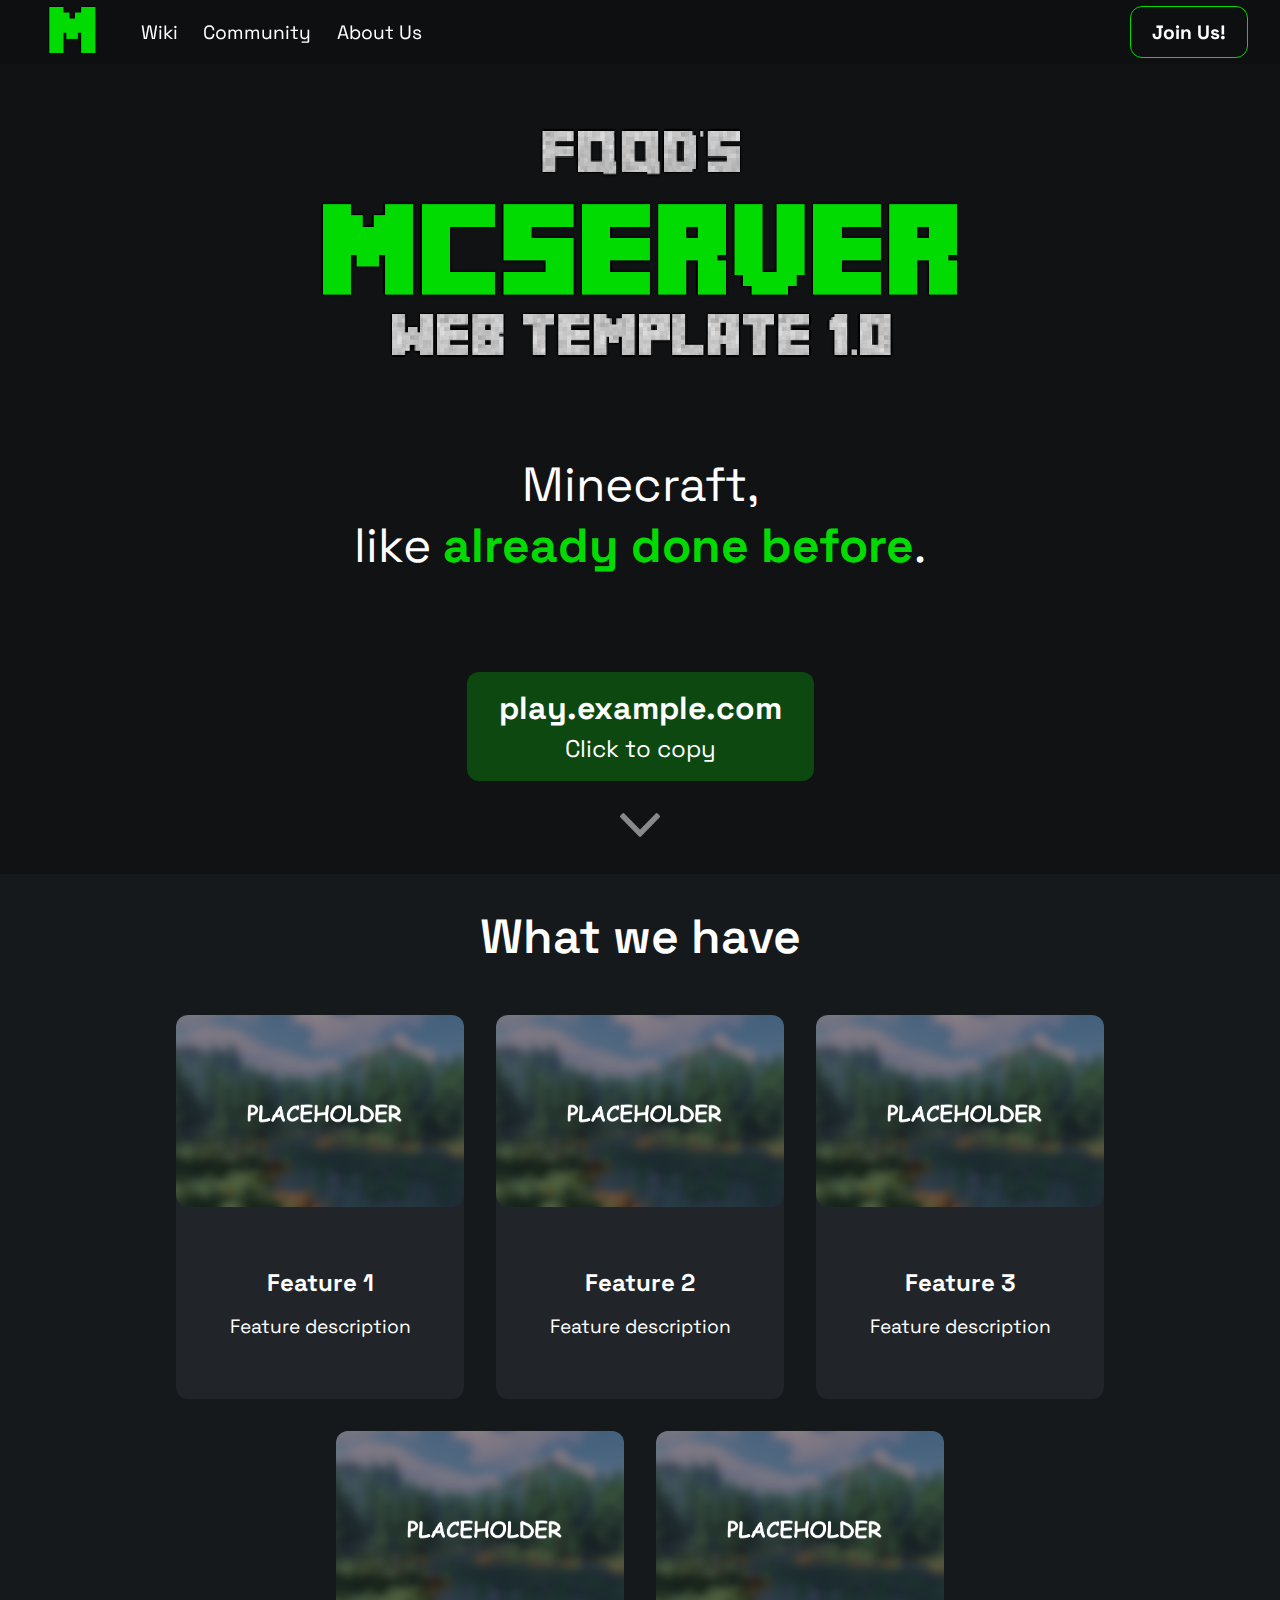
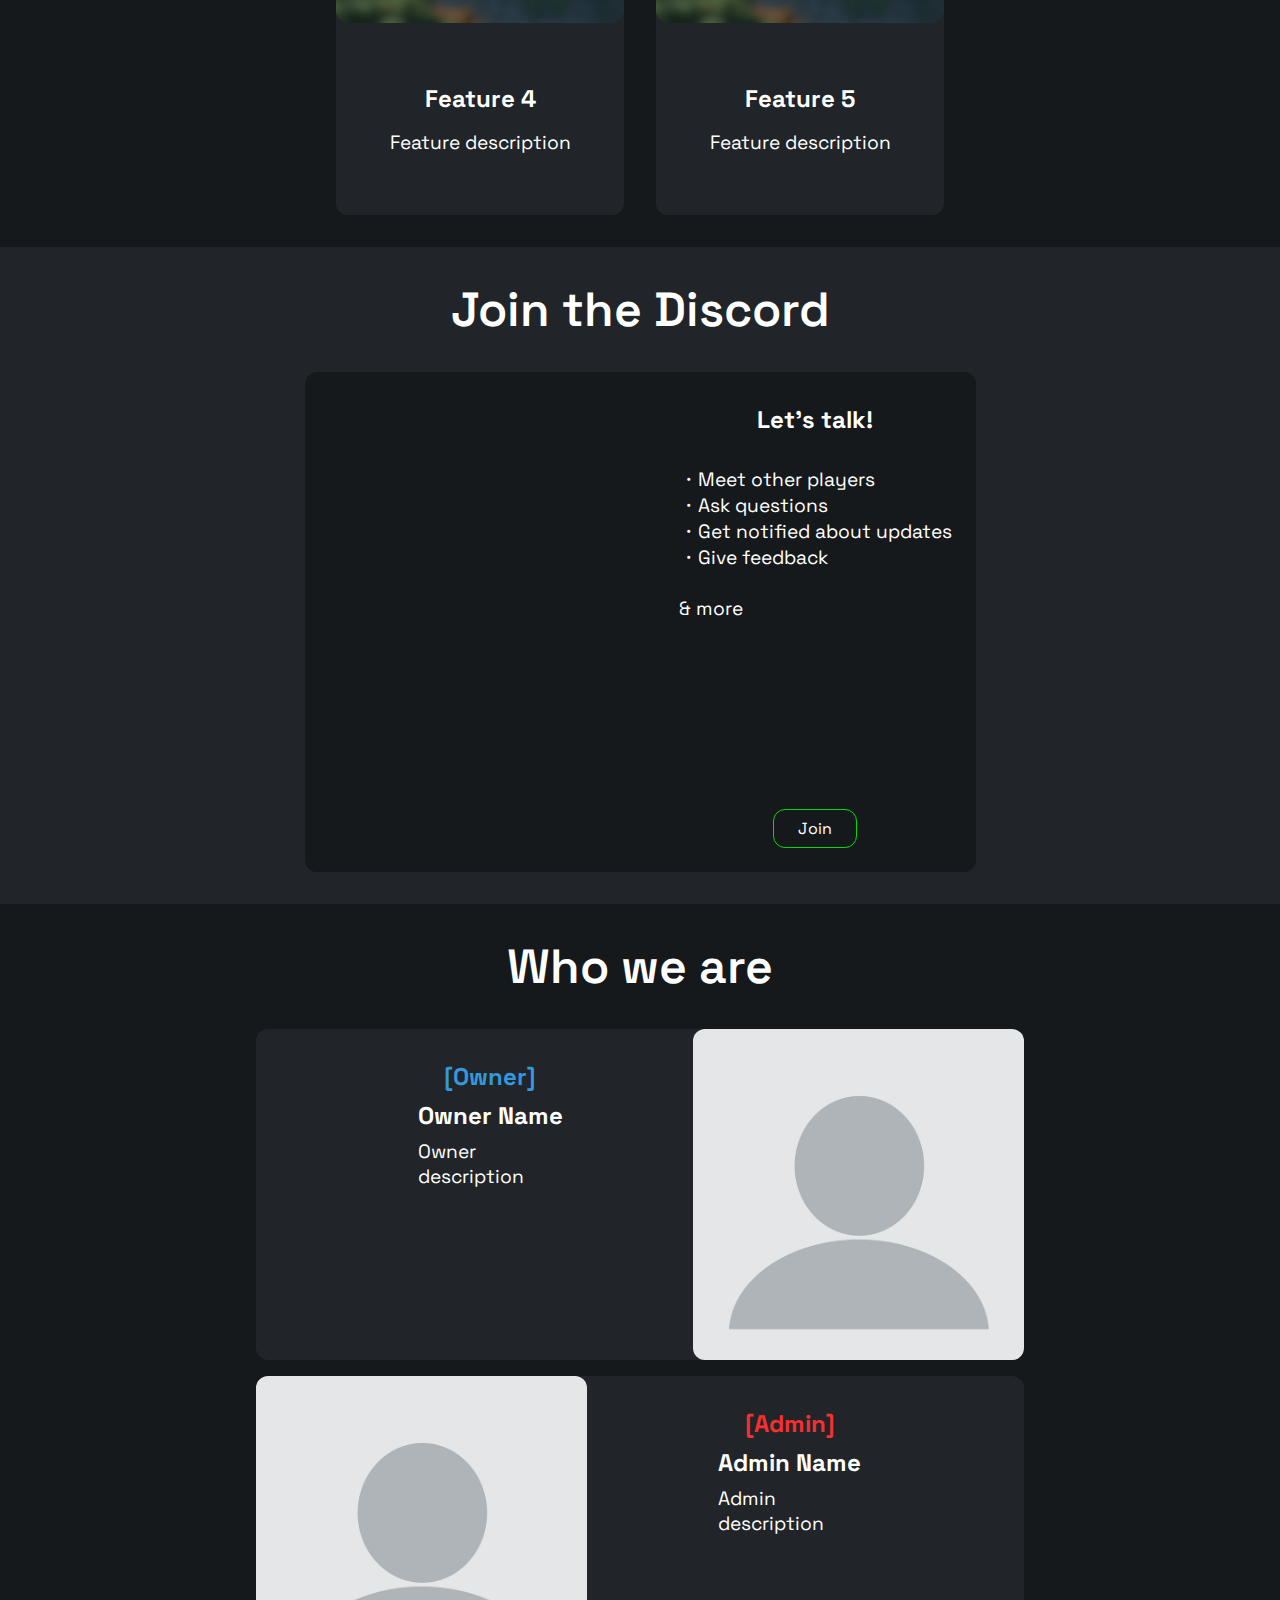
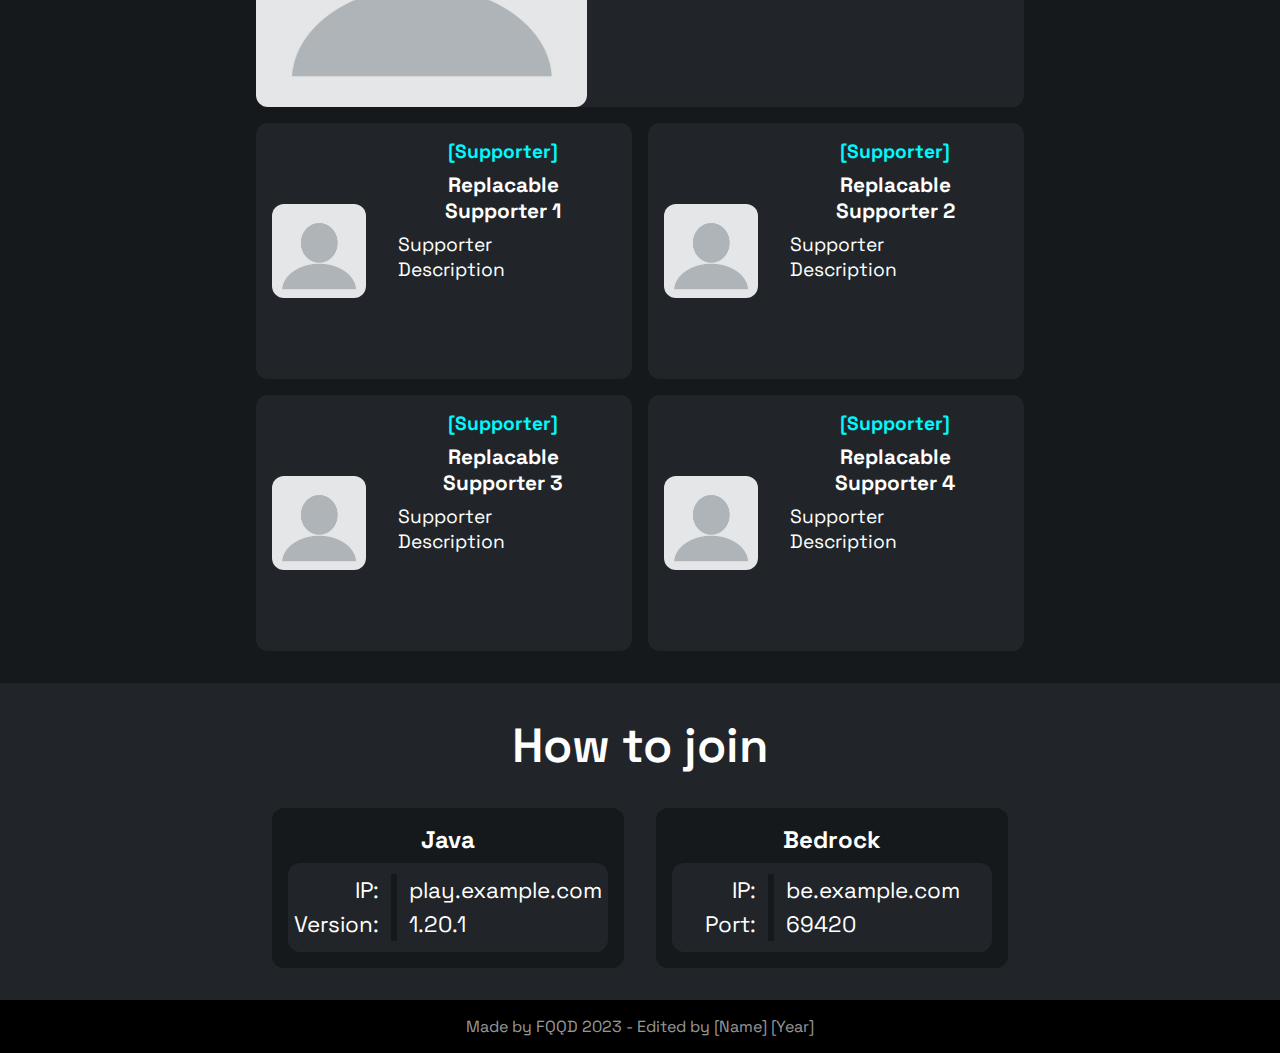
<file: index.html>
<!DOCTYPE html>
<html lang="en">
  <head>
    <meta charset="UTF-8">
    <meta http-equiv="X-UA-Compatible" content="IE=edge">
    <meta name="viewport" content="width=device-width, initial-scale=1.0">
    <title>[Minecraft Server Name]</title>
    <link rel="icon" type="image/png" href="media/favicon.png">
    <link rel="stylesheet" href="media/style.css">
    <link href="https://fonts.bunny.net/css?family=Space+Grotesk:wght@500&display=swap" rel="stylesheet">
    <link rel="stylesheet" href="https://cdnjs.cloudflare.com/ajax/libs/font-awesome/4.7.0/css/font-awesome.min.css">
</head>
<body>
    <script src="https://ajax.googleapis.com/ajax/libs/jquery/3.5.1/jquery.min.js"></script>
    <nav class="desktop_navbar">
      <a href="#"><img class="desktop_navbar_logo_img" src="media/logo_small.png" alt="logo"></a>
      <a href="https://wiki.example.com/" class="desktop_navbar_link">Wiki</a>
      <a href="#discord" class="desktop_navbar_link scroll">Community</a>
      <a href="#about" class="desktop_navbar_link scroll">About Us</a>
      <div class="desktop_navbar_link2_div">
          <a href="#join" class="desktop_navbar_link2 scroll">Join Us!</a>
      </div>
    </nav>
    <div class="mobile_navbar">
      <a href="#" class="mobile_navbar_logo_img_a"><img class="mobile_navbar_logo_img" src="media/logo_small.png" alt="logo"></a>
      <div id="mobile_navbar_links">
          <a class="mobile_navbar_link" onclick="mobile_navbar_link_hider()" href="https://wiki.example.com/">Wiki</a>
          <a class="mobile_navbar_link scroll" onclick="mobile_navbar_link_hider()" href="#discord">Community</a>
          <a class="mobile_navbar_link scroll" onclick="mobile_navbar_link_hider()" href="#about">About Us</a>
          <a class="mobile_navbar_link scroll" onclick="mobile_navbar_link_hider()" href="#join">Join Us</a>
        </div>
        <div class="icon" onclick="mobile_navbar_link_hider()">
            <i class="fa fa-bars"></i>
        </div>
        <script>
            function mobile_navbar_link_hider() {
            var x = document.getElementById("mobile_navbar_links");
            if (x.style.display === "flex") {
                x.style.display = "none";
            } else {
                x.style.display = "flex";
            }
            } 
        </script>
    </div>
    <div class="mainflex">
      <div class="main1">
        <a class="main1_logo_a" href="#">
          <img class="main1_logo" src="media/logo.png" alt="logo">
        </a>
        <div class="main1_description">
          <a>Minecraft,<br>like</a>
          <a class="main1_actcent">already done before</a><a>.</a>
        </div>
        <div class="main1_ipcopier_div">
          <button class="main1_ipcopier" onclick="copyText()" type="button">
            <span class="main1_ipcopier_text1">play.example.com</span>
            <br>
            <span class="main1_ipcopier_text2">Click to copy</span>
          </button>
          <script>
            function copyText() {
                navigator.clipboard.writeText
            ("play.example.com");
                }
            $(document).ready(function() {
            $('.main1_ipcopier').click(function() {
                var popup = $('<div>', { class: 'main1_popup' })
                .append($('<h3 class="copy_confirm">').text('Copied IP to clipboard'))
                $(this).after(popup);
                setTimeout(function() {
                popup.remove();
                }, 1000);
            });
            });
        </script>
        </div>
        <a href="#more" class="scroll">
          <img alt="downarrow" class="main1_downarrow" src="media/downarrow.png">
        </a>
        <script>
          const scrollLinks = document.querySelectorAll('.scroll');
          scrollLinks.forEach(function(link) {
            link.addEventListener('click', function(event) {
              event.preventDefault();
              const target = document.querySelector(link.getAttribute('href'));
              const offsetTop = target.offsetTop;
              window.scrollTo({
                top: offsetTop,
                behavior: 'smooth'
              });
            });
          });
        </script>
      </div>
      <div id="more"></div>
      <div class="main2">
        <a class="headline">What we have</a>
        <div class="main2_features_div">
          <div class="main2_feature">
            <img class="main2_feature_img" alt="Feature Image" src="media/placeholder.png">
            <a class="main2_feature_headline">Feature 1</a>
            <a class="main2_feature_text">Feature description</a>
          </div>
          <div class="main2_feature">
            <img class="main2_feature_img" alt="Feature Image" src="media/placeholder.png">
            <a class="main2_feature_headline">Feature 2</a>
            <a class="main2_feature_text">Feature description</a>
          </div>
          <div class="main2_feature">
            <img class="main2_feature_img" alt="Feature Image" src="media/placeholder.png">
            <a class="main2_feature_headline">Feature 3</a>
            <a class="main2_feature_text">Feature description</a>
          </div>
          <div class="main2_feature">
            <img class="main2_feature_img" alt="Feature Image" src="media/placeholder.png">
            <a class="main2_feature_headline">Feature 4</a>
            <a class="main2_feature_text">Feature description</a>
          </div>
          <div class="main2_feature">
            <img class="main2_feature_img" alt="Feature Image" src="media/placeholder.png">
            <a class="main2_feature_headline">Feature 5</a>
            <a class="main2_feature_text">Feature description</a>
          </div>
        </div>
      </div>
      <div id="discord"></div>
      <div class="main4">
        <a class="headline">Join the Discord</a>
        <div class="main4_dc_div">
          <iframe class="main4_dc_widget" src="https://imgur.com/78RPeUY.png" width="350" height="500" title="discord" sandbox="allow-popups allow-popups-to-escape-sandbox allow-same-origin allow-scripts"></iframe>
          <div class="main4_dc_description_div">
            <a class="main4_dc_description_title">Let's talk!</a>
            <a class="main4_dc_description"> ・Meet other players <br> ・Ask questions <br> ・Get notified about updates <br> ・Give feedback  <br><br> &amp; more </a>
            <a href="https://discord.gg/INVITE" class="main4_dc_button_a">
              <div class="main4_dc_button">Join</div>
            </a>
          </div>
        </div>
      </div>
      <div id="about"></div>
      <div class="main5">
        <a class="headline">Who we are</a>
        <div class="main5_admin_div">
          <div class="main5_admins_div main5_admins_dev_type2">
            <img class="main5_admins_img" alt="admin member img" src="media/member_placeholder.webp">
            <div class="main5_admins_description_div">
              <a class="main5_admins_description_rank main5_admins_description_rank_owner">[Owner]</a>
              <a class="main5_admins_description_title" href="https://example.com">Owner Name</a>
              <a class="main5_admins_description">Owner<br>description</a>
            </div>
          </div>
          <div class="main5_admins_div main5_admins_dev_type1">
            <img class="main5_admins_img" alt="admin member img" src="media/member_placeholder.webp">
            <div class="main5_admins_description_div">
              <a class="main5_admins_description_rank main5_admins_description_rank_admin">[Admin]</a>
              <a class="main5_admins_description_title" href="https://example.com">Admin Name</a>
              <a class="main5_admins_description">Admin<br>description</a>
            </div>
          </div>
        </div>
        <div class="main5_supporter_div">
          <div class="main5_supporters_div">
            <img class="main5_supporters_img" alt="supporters member img" src="media/member_placeholder.webp">
            <div class="main5_supporters_description_div">
              <a class="main5_supporters_description_rank main5_supporters_description_rank_supporter">[Supporter]</a>
              <a class="main5_supporters_description_title">Replacable Supporter 1</a>
              <a class="main5_supporters_description">Supporter<br>Description</a>
            </div>
          </div>
          <div class="main5_supporters_div">
            <img class="main5_supporters_img" alt="supporters member img" src="media/member_placeholder.webp">
            <div class="main5_supporters_description_div">
              <a class="main5_supporters_description_rank main5_supporters_description_rank_supporter">[Supporter]</a>
              <a class="main5_supporters_description_title">Replacable Supporter 2</a>
              <a class="main5_supporters_description">Supporter<br>Description</a>
            </div>
          </div>
          <div class="main5_supporters_div">
            <img class="main5_supporters_img" alt="supporters member img" src="media/member_placeholder.webp">
            <div class="main5_supporters_description_div">
              <a class="main5_supporters_description_rank main5_supporters_description_rank_supporter">[Supporter]</a>
              <a class="main5_supporters_description_title">Replacable Supporter 3</a>
              <a class="main5_supporters_description">Supporter<br>Description</a>
            </div>
          </div>
          <div class="main5_supporters_div">
            <img class="main5_supporters_img" alt="supporters member img" src="media/member_placeholder.webp">
            <div class="main5_supporters_description_div">
              <a class="main5_supporters_description_rank main5_supporters_description_rank_supporter">[Supporter]</a>
              <a class="main5_supporters_description_title">Replacable Supporter 4</a>
              <a class="main5_supporters_description">Supporter<br>Description</a>
            </div>
          </div>
        </div>
      </div>
      <div id="join"></div>
      <div class="main3">
        <a class="headline">How to join</a>
        <div class="main3_join_div_div">
          <div class="main3_join_div">
            <a class="main3_join_title">Java</a>
            <div class="main3_join_content_div">
              <div class="main3_join_categories">
                <a>IP:</a>
                <a>Version:</a>
              </div>
              <div class="main3_join_values">
                <a>play.example.com</a>
                <a>1.20.1</a>
              </div>
            </div>
          </div>
          <div class="main3_join_div">
            <a class="main3_join_title">Bedrock</a>
            <div class="main3_join_content_div">
              <div class="main3_join_categories">
                <a>IP:</a>
                <a>Port:</a>
              </div>
              <div class="main3_join_values">
                <a>be.example.com</a>
                <a>69420</a>
              </div>
            </div>
          </div>
        </div>
      </div>
    </div>
    <footer class="copyright_div">
      <a href="https://github.com/FQQD/MCServer-Web-Template" class="copyright">Made by FQQD 2023 - Edited by [Name] [Year]</a>
    </footer>
  </body>
</html>
</file>
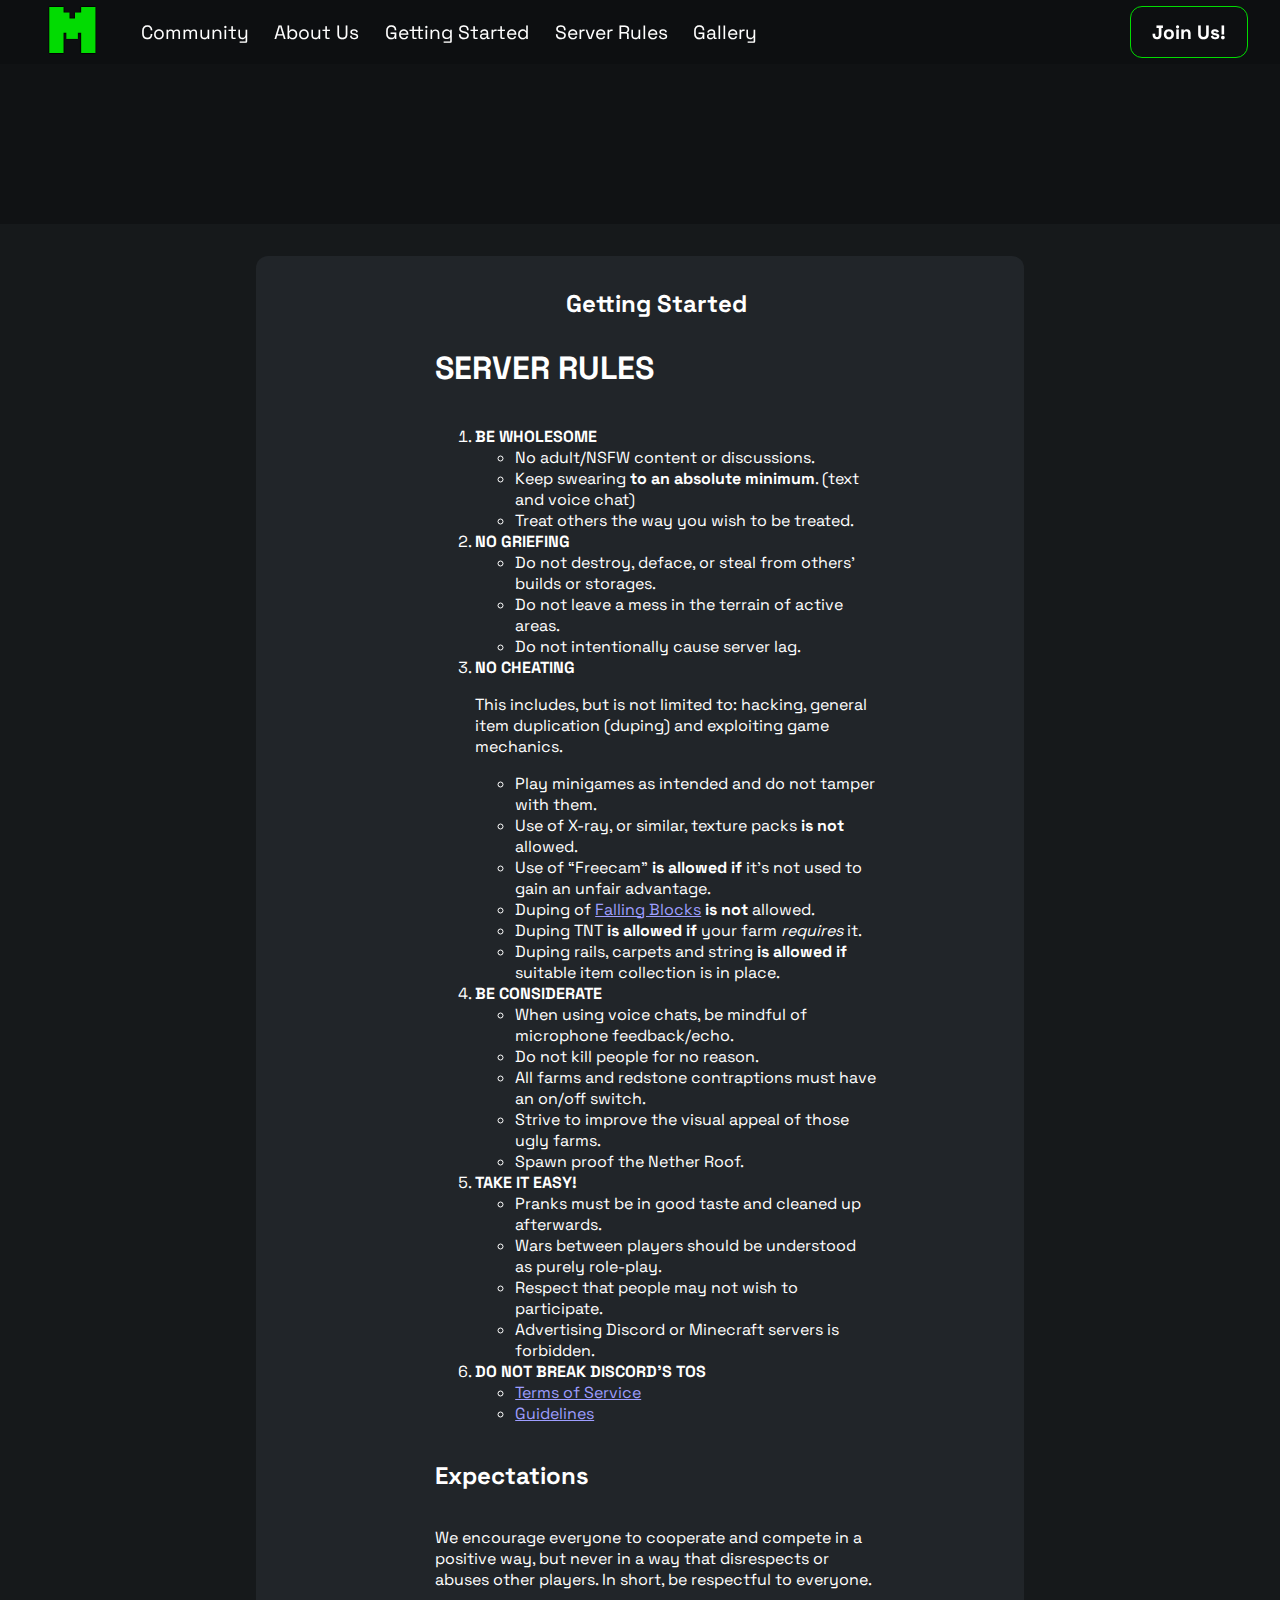
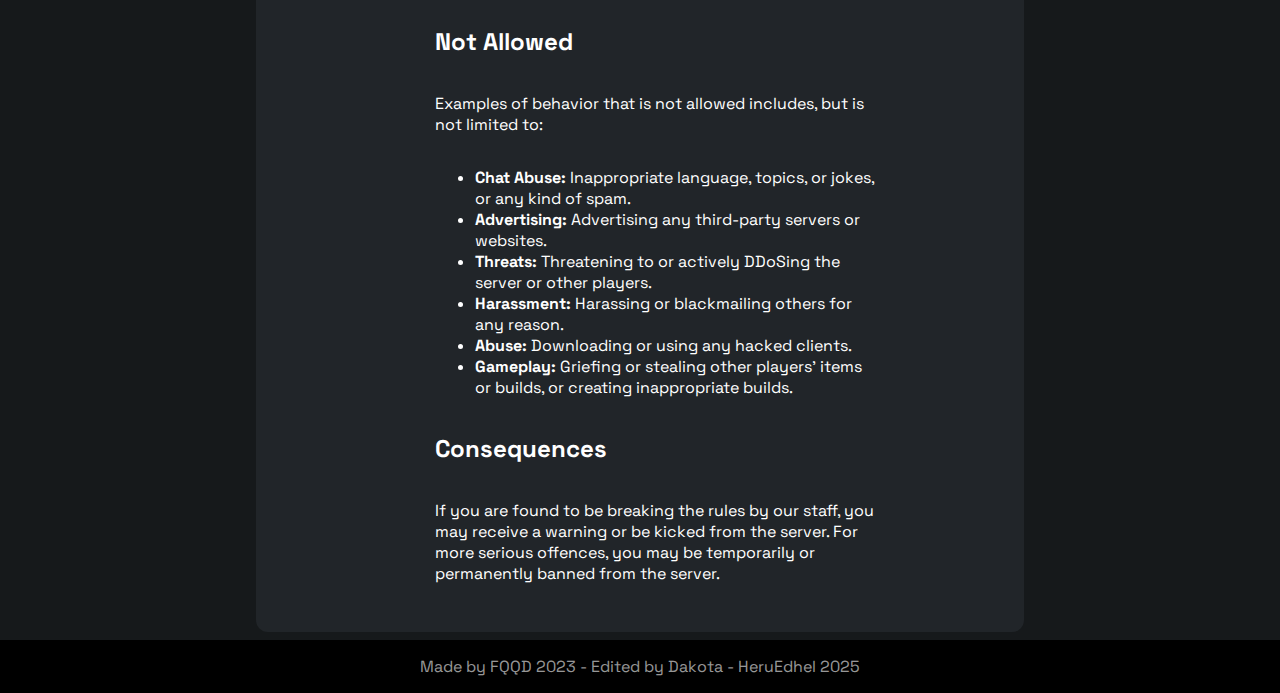
<file: rules/index.html>
<!DOCTYPE html>
<html lang="en">

<head>
    <meta charset="UTF-8">
    <meta http-equiv="X-UA-Compatible" content="IE=edge">
    <meta name="viewport" content="width=device-width, initial-scale=1.0">
    <title>Not HermitCraft SMP</title>
    <link rel="icon" type="image/png" href="../media/favicon.png">
    <link rel="stylesheet" href="../media/style.css">
    <link href="https://fonts.bunny.net/css?family=Space+Grotesk:wght@500&display=swap" rel="stylesheet">
    <link rel="stylesheet" href="https://cdnjs.cloudflare.com/ajax/libs/font-awesome/4.7.0/css/font-awesome.min.css">
</head>

<body>
    <script src="https://ajax.googleapis.com/ajax/libs/jquery/3.5.1/jquery.min.js"></script>
    <nav class="desktop_navbar">
        <a href="../index.html"><img class="desktop_navbar_logo_img" src="../media/logo_small.png" alt="logo"></a>
        <!--       <a href="https://wiki.example.com/" class="desktop_navbar_link">Wiki</a> -->
        <a href="../index.html" class="desktop_navbar_link">Community</a>
        <a href="../about/index.html" class="desktop_navbar_link scroll">About Us</a>
        <a href="../gettingstarted/index.html" class="desktop_navbar_link scroll">Getting Started</a>
        <a href="#" class="desktop_navbar_link scroll">Server Rules</a>
        <a href="../gallery/index.html" class="desktop_navbar_link scroll">Gallery</a>
        <div class="desktop_navbar_link2_div">
            <a href="#join" class="desktop_navbar_link2 scroll">Join Us!</a>
        </div>
    </nav>
    <div class="mobile_navbar">
        <a href="#" class="mobile_navbar_logo_img_a"><img class="mobile_navbar_logo_img" src="../media/logo_small.png"
                alt="logo"></a>
        <div id="mobile_navbar_links">
            <!--           <a class="mobile_navbar_link" onclick="mobile_navbar_link_hider()" href="https://wiki.example.com/">Wiki</a> -->
            <a class="mobile_navbar_link" onclick="mobile_navbar_link_hider()"
                href="../index.html#discord">Community</a>
            <a class="mobile_navbar_link" onclick="mobile_navbar_link_hider()" href="../about/index.html">About
                Us</a>
            <a class="mobile_navbar_link" onclick="mobile_navbar_link_hider()"
                href="../gettingstarted/index.html">Getting Started</a>
            <a class="mobile_navbar_link" onclick="mobile_navbar_link_hider()" href="">Server Rules</a>
            <a class="mobile_navbar_link" onclick="mobile_navbar_link_hider()" href="../gallery/index.html">Gallery</a>

        </div>
        <div class="icon" onclick="mobile_navbar_link_hider()">
            <i class="fa fa-bars"></i>
        </div>
        <script>
            function mobile_navbar_link_hider() {
                var x = document.getElementById("mobile_navbar_links");
                if (x.style.display === "flex") {
                    x.style.display = "none";
                } else {
                    x.style.display = "flex";
                }
            } 
        </script>
    </div>
    <div class="mainflex">
        <div class="main1 rules">
            <div class="main1_description">
            </div>


            <div id="about"></div>
            <div class="main5">
                <div class="main5_admin_div">
                    <div class="main5_admins_div main5_admins_dev_type2">
                        <div class="main5_admins_description_div">
                            <a class="main5_admins_description_title">Getting Started</a>
                            <h1>SERVER RULES</h1>
                            <ol>
                                <li>
                                    <strong>BE WHOLESOME</strong>
                                    <ul>
                                        <li>No adult/NSFW content or discussions.</li>
                                        <li>Keep swearing <strong>to an absolute minimum</strong>. (text and voice chat)
                                        </li>
                                        <li>Treat others the way you wish to be treated.</li>
                                    </ul>
                                </li>
                                <li>
                                    <strong>NO GRIEFING</strong>
                                    <ul>
                                        <li>Do not destroy, deface, or steal from others' builds or storages.</li>
                                        <li>Do not leave a mess in the terrain of active areas.</li>
                                        <li>Do not intentionally cause server lag.</li>
                                    </ul>
                                </li>
                                <li>
                                    <strong>NO CHEATING</strong>
                                    <p>This includes, but is not limited to: hacking, general item duplication (duping)
                                        and exploiting game mechanics.</p>
                                    <ul>
                                        <li>Play minigames as intended and do not tamper with them.</li>
                                        <li>Use of X-ray, or similar, texture packs <strong>is not</strong> allowed.
                                        </li>
                                        <li>Use of “Freecam” <strong>is allowed if</strong> it’s not used to gain an
                                            unfair advantage.</li>
                                        <li>Duping of <a href="https://minecraft.wiki/w/Falling_Block#Spawning"
                                                target="_blank">Falling Blocks</a> <strong>is not</strong> allowed.</li>
                                        <li>Duping TNT <strong>is allowed if</strong> your farm <em>requires</em> it.
                                        </li>
                                        <li>Duping rails, carpets and string <strong>is allowed if</strong> suitable
                                            item collection is in place.</li>
                                    </ul>
                                </li>
                                <li>
                                    <strong>BE CONSIDERATE</strong>
                                    <ul>
                                        <li>When using voice chats, be mindful of microphone feedback/echo.</li>
                                        <li>Do not kill people for no reason.</li>
                                        <li>All farms and redstone contraptions must have an on/off switch.</li>
                                        <li>Strive to improve the visual appeal of those ugly farms.</li>
                                        <li>Spawn proof the Nether Roof.</li>
                                    </ul>
                                </li>
                                <li>
                                    <strong>TAKE IT EASY!</strong>
                                    <ul>
                                        <li>Pranks must be in good taste and cleaned up afterwards.</li>
                                        <li>Wars between players should be understood as purely role-play.</li>
                                        <li>Respect that people may not wish to participate.</li>
                                        <li>Advertising Discord or Minecraft servers is forbidden.</li>
                                    </ul>
                                </li>
                                <li>
                                    <strong>DO NOT BREAK DISCORD’S TOS</strong>
                                    <ul>
                                        <li><a href="https://discord.com/terms" target="_blank">Terms of Service</a>
                                        </li>
                                        <li><a href="https://discord.com/guidelines" target="_blank">Guidelines</a></li>
                                    </ul>
                                </li>
                            </ol>

                            <h2>Expectations</h2>
                            <p>We encourage everyone to cooperate and compete in a positive way, but never in a way that
                                disrespects or abuses other players. In short, be respectful to everyone.</p>

                            <h2>Not Allowed</h2>
                            <p>Examples of behavior that is not allowed includes, but is not limited to:</p>
                            <ul>
                                <li><strong>Chat Abuse:</strong> Inappropriate language, topics, or jokes, or any kind
                                    of spam.</li>
                                <li><strong>Advertising:</strong> Advertising any third-party servers or websites.</li>
                                <li><strong>Threats:</strong> Threatening to or actively DDoSing the server or other
                                    players.</li>
                                <li><strong>Harassment:</strong> Harassing or blackmailing others for any reason.</li>
                                <li><strong>Abuse:</strong> Downloading or using any hacked clients.</li>
                                <li><strong>Gameplay:</strong> Griefing or stealing other players' items or builds, or
                                    creating inappropriate builds.</li>
                            </ul>

                            <h2>Consequences</h2>
                            <p>If you are found to be breaking the rules by our staff, you may receive a warning or be
                                kicked from the server. For more serious offences, you may be temporarily or permanently
                                banned from the server.</p>

                        </div>
                    </div>
                </div>
            </div>
        </div>
    </div>
    <footer class="copyright_div">
        <a href="https://github.com/FQQD/MCServer-Web-Template" class="copyright">Made by FQQD 2023 - Edited by Dakota -
            HeruEdhel 2025</a>
    </footer>
</body>

</html>
</file>
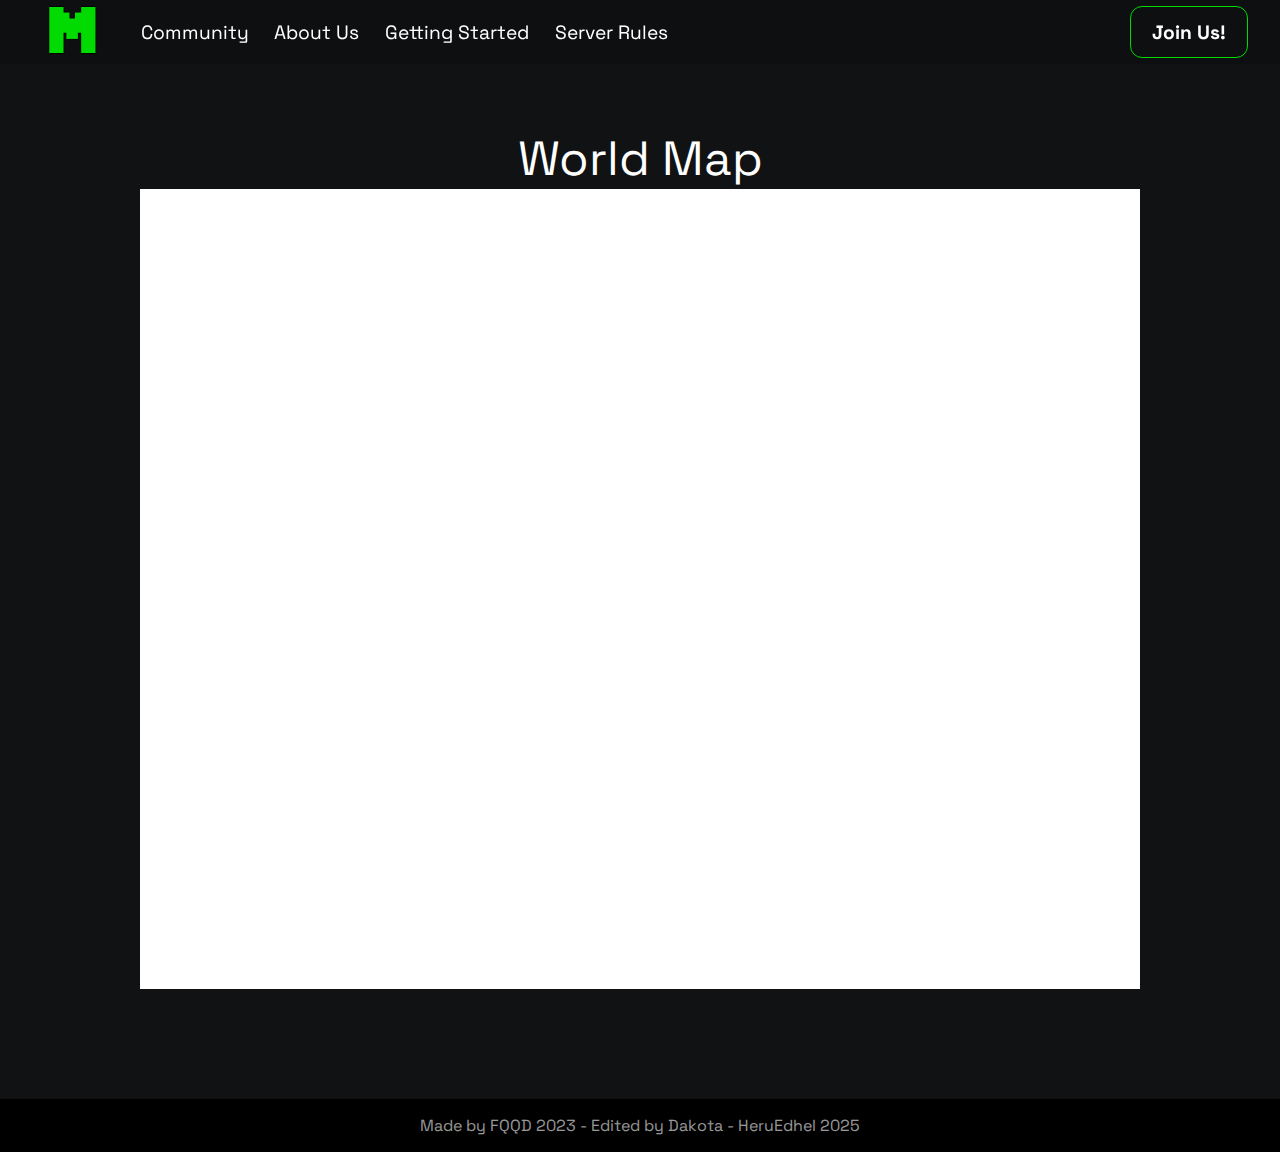
<file: worldmap/index.html>
<!DOCTYPE html>
<html lang="en">

<head>
  <meta charset="UTF-8">
  <meta http-equiv="X-UA-Compatible" content="IE=edge">
  <meta name="viewport" content="width=device-width, initial-scale=1.0">
  <title>Not HermitCraft SMP</title>
  <link rel="icon" type="image/png" href="../media/favicon.png">
  <link rel="stylesheet" href="../media/style.css">
  <link href="https://fonts.bunny.net/css?family=Space+Grotesk:wght@500&display=swap" rel="stylesheet">
  <link rel="stylesheet" href="https://cdnjs.cloudflare.com/ajax/libs/font-awesome/4.7.0/css/font-awesome.min.css">
</head>

<body>
  <script src="https://ajax.googleapis.com/ajax/libs/jquery/3.5.1/jquery.min.js"></script>
  <nav class="desktop_navbar">
    <a href="#"><img class="desktop_navbar_logo_img" src="../media/logo_small.png" alt="logo"></a>
    <!--       <a href="https://wiki.example.com/" class="desktop_navbar_link">Wiki</a> -->
    <a href="#discord" class="desktop_navbar_link scroll">Community</a>
    <a href="../about/index.html" class="desktop_navbar_link scroll">About Us</a>
    <a href="../gettingstarted/index.html" class="desktop_navbar_link scroll">Getting Started</a>
    <a href="../rules/index.html" class="desktop_navbar_link scroll">Server Rules</a>

    <div class="desktop_navbar_link2_div">
      <a href="#join" class="desktop_navbar_link2 scroll">Join Us!</a>
    </div>
  </nav>
  <div class="mobile_navbar">
    <a href="#" class="mobile_navbar_logo_img_a"><img class="mobile_navbar_logo_img" src="../media/logo_small.png"
        alt="logo"></a>
    <div id="mobile_navbar_links">
      <!--           <a class="mobile_navbar_link" onclick="mobile_navbar_link_hider()" href="https://wiki.example.com/">Wiki</a> -->
      <a class="mobile_navbar_link scroll" onclick="mobile_navbar_link_hider()"
        href="../index.html#discord">Community</a>
      <a class="mobile_navbar_link scroll" onclick="mobile_navbar_link_hider()" href="../about/index.html">About Us</a>
      <a class="mobile_navbar_link scroll" onclick="mobile_navbar_link_hider()"
        href="../gettingstarted/index.html">Getting Started</a>
      <a class="mobile_navbar_link scroll" onclick="mobile_navbar_link_hider()" href="../rules/index.html">Server
        Rules</a>
    </div>
    <div class="icon" onclick="mobile_navbar_link_hider()">
      <i class="fa fa-bars"></i>
    </div>
    <script>
      function mobile_navbar_link_hider() {
        var x = document.getElementById("mobile_navbar_links");
        if (x.style.display === "flex") {
          x.style.display = "none";
        } else {
          x.style.display = "flex";
        }
      } 
    </script>
  </div>
  <div class="mainflex">
    <div class="main1">
      <div class="main1_description">
        <a>World Map<br></a>
        <iframe src="http://213.170.135.130:2627" style="border:0px #ffffff none;" name="myiFrame" scrolling="no"
          frameborder="1" marginheight="0px" marginwidth="0px" height="800px" width="1000px" allowfullscreen></iframe>
      </div>

    </div>
  </div>
  <footer class="copyright_div">
    <a href="https://github.com/FQQD/MCServer-Web-Template" class="copyright">Made by FQQD 2023 - Edited by Dakota -
      HeruEdhel 2025</a>
  </footer>
</body>

</html>
</file>
<file: media/style.css>
:root {
    --nice-padding: 6rem;
    --roundness: 0.75rem;
    --accent1: #02db02;
    --accent2: #05b305;
    --accent2_transp: #05b30555;
    --background1: #212529;
    --background2: #16191b;


    color-scheme: dark;
}

span {
    font-family: 'Space Grotesk', sans-serif;
}

body {
    font-family:'Space Grotesk', sans-serif;
    background-color: var(--background1);
    color: white;
    margin:0px;
}


#more {
    padding-top:5rem;
    margin-top: -5rem;
}
#discord {
    padding-top:5rem;
    margin-top: -5rem;
}
#about {
    padding-top:5rem;
    margin-top: -5rem;
}
#join {
    padding-top:5rem;
    margin-top: -5rem;
}


.banner {
    display: flex;
    position: fixed;
    background-color: #ff000099;
    width: 100%;
    height: 3rem;
    z-index: 10;
    font-size: 2rem;
    font-weight: 600;
    justify-content: center;
    backdrop-filter: blur(15px);
    align-content: center;
    padding-top: .4rem;
}



.headline {
    margin-top: 2rem;
    color: #fff;
    font-size:3rem;
    text-align: center;
    font-weight: 600;
}

.desktop_navbar {
    position:fixed;
    display: flex;
    height: 4rem;
    width: 100%;
    top: 0;
    right: 0;
    left: 0;
    bottom:0;
    background-color: #00000022;
    backdrop-filter: blur(15px);
    z-index: 5;
    align-items: center;
    justify-content: center;
    flex-direction: row;
}

.desktop_navbar_logo_img {
    width: 5rem;
    padding-left: 2rem;
    padding-right: 1rem;
}

.desktop_navbar_link {
    font-size: 1.2rem;
    padding: .8rem;
    transition: all .5s;
    text-decoration: none;
    color: #fff;
    text-align: center;
}
.desktop_navbar_link:hover {
    color: var(--accent1);
}

.desktop_navbar_link2 {
    padding:.5rem;
    color: #fff;
    text-decoration: none;
    text-align: center;
}
.desktop_navbar_link2_div {
    font-size: 1.2rem;
    padding: .8rem;
    transition: all .5s;
    margin-left: auto;
    margin-right: 2rem;
    font-weight: 700;
    border: solid 1px var(--accent1);
    border-radius: var(--roundness);
    text-align: center;
}
.desktop_navbar_link2_div:hover {
    border: solid 1px var(--accent2);
    background-color: var(--accent2);
    transform: scale(1.05)
}

.mobile_navbar {
    display: none;
    overflow: hidden;
    background-color: #00000033;
    backdrop-filter: blur(15px);
    position: fixed;
    width: 100%;
    z-index: 5;
    flex-direction: row;
    min-height: 53px;
}

.mobile_navbar_logo_img {
    position: absolute;
    display: block;
    height: 42px;
    padding-left: .5rem;
    top: 0;
    left: 0;
    padding-top: 3.5px;
}

.mobile_navbar #mobile_navbar_links {
    display: none;
    margin-top: 53px;
    flex-direction: column;
    align-items: center;
    width: 100%;
    background-color: #00000011;
}

.mobile_navbar_link {
    padding:.5rem;
}

.mobile_navbar a {
    color: white;
    text-decoration: none;
    font-size: 17px;
    display: block;
}

.mobile_navbar .icon {
    background-color: #00000044;
    display: block;
    position: absolute;
    right: 0;
    top: 0;
    padding: 16px;
}

.mobile_navbar_logo_img_a {
    display: block;
    background-color: #00000022;
} 



.mainflex {
    display: flex;
    align-items: center;
    align-content: center;
    justify-content: center;
    flex-direction: column;
}

.main1 {
    padding-top: calc(var(--nice-padding) + 2rem);
    display:flex;
    width: 100%;
    align-self: center;
    flex-direction: column;
    align-items: center;
    align-content: center;
    justify-content: center;
    background: rgba(0, 0, 0, .5) url('https://imgur.com/cGMLytH.png');
    background-blend-mode: darken;
    background-repeat: no-repeat;
    background-position: 50% 50%;
}

.main1_logo_a {
    margin-bottom: var(--nice-padding);
    cursor: default;
}

.main1_logo {
    display: block;
    align-self: center;
    margin-left:auto;
    margin-right: auto;
    transition: all .5s;
    max-width: 40rem;
}
.main1_logo:hover {
    transform: scale(1.05)
}

.main1_description {
    text-align: center;
    font-size:3rem;
    margin-bottom: var(--nice-padding);
    margin-left: 1rem;
    margin-right: 1rem;
}

.main1_actcent {
    font-weight: 800;
    color:var(--accent1);
}

.main1_ipcopier {
    padding: 1rem;
    padding-left: 2rem;
    padding-right: 2rem;
    font-size: 2rem;
    background-color: var(--accent2_transp);
    border: 0px;
    border-radius: var(--roundness);
    color: white;
    transition: all .5s;
    cursor:pointer;
    position: relative;
}

.main1_ipcopier:hover {
    background-color: var(--accent2);
    transform: scale(1.05)
}

.main1_ipcopier_text1 {
    font-size:2rem;
    font-weight: 800;
}

.main1_ipcopier_text2 {
    font-size:1.5rem;
}

.main1_popup {
    position: absolute;
    left: 50%;
    transform: translate(-50%, -0%);
    text-align: center;
    background-color: rgba(0, 175, 0, 0.1);
    border:solid rgba(0, 175, 0, 1) 1px;
    color: #fff;
    border-radius: var(--roundness);
    z-index: 9999;
    padding-left: 1rem;
    padding-right: 1rem;
    margin-top: -10.5rem;
}

.main1_downarrow {
    opacity: 50%;
    height: 1.5rem;
    padding:2rem;
    transition: all .5s;
}

.main1_downarrow:hover {
    opacity: 100%;
    transform: scale(1.05)
}

.main2 {
    display: flex;
    justify-content: center;
    flex-direction: column;
    align-content: center;
    padding-bottom: 1rem;
    background-color: var(--background2);
    width: 100%;
}



.main2_features_div {
    padding-top: 2rem;
    display:flex;
    align-items: center;
    justify-content: center;
    flex-wrap:wrap;
}

.main2_feature {
    display: flex;
    background-color: var(--background1);
    height: 24rem;
    width: 18rem;
    margin: 1rem;
    border-radius: var(--roundness);
    transition: all .5s;
    flex-direction: column;
}

.main2_feature:hover {
    background-color: #00000099;
    transform: scale(1.05)
}

@media (max-width: 1599px) {
    .main2_features_div {
      margin-left: 10rem;
      margin-right: 10rem;
    }
  }
@media (max-width: 1279px) {
    .main2_features_div {
      margin-left: 0rem;
      margin-right: 0rem;
    }
  }


.main2_feature_img {
    width: 100%;
    height: 50%;
    object-fit: cover;
    border-radius: var(--roundness);
}

.main2_feature_headline {
    margin-top: 1rem;
    text-align: center;
    font-size:1.5rem;
    font-weight: 700;
    margin-top: auto;
}

.main2_feature_text {
    margin:1rem;
    text-align: center;
    font-size:1.2rem;
    margin-bottom: auto;
}


.main4 {
    min-height: 10rem;
    width:100%;
    display: flex;
    justify-content: center;
    flex-direction: column;
    align-items: center;
}

.main4_dc_widget {
    border-radius: var(--roundness);
    border: 0;
}

.main4_dc_div {
    margin: 2rem;
    display: flex;
    flex-direction: row;
    background-color: var(--background2);
    border-radius: var(--roundness);
    max-width: 48rem;
}

.main4_dc_description_div {
    display: flex;
    flex-direction: column;
}

.main4_dc_description_title {
    margin: 2rem;
    text-align: center;
    font-size:1.5rem;
    font-weight: 700;

}


.main4_dc_description {
    margin-left:1.5rem;
    margin-right:1.5rem;
    margin-bottom:1.5rem;
    font-size:1.2rem;
}
.main4_dc_button_a{
    text-decoration: none;
    color: #fff;
    text-align: center;
    border: solid var(--accent1) 1px;
    border-radius: var(--roundness);
    margin-top: auto;
    margin-left: auto;
    margin-right: auto;
    margin-bottom: 1.5rem;
    transition: all .5s;
}
.main4_dc_button_a:hover{
    border: solid 1px var(--accent2);
    background-color: var(--accent2);
    transform: scale(1.05)
}
.main4_dc_button {
    padding:.5rem;
    padding-left: 1.5rem;
    padding-right: 1.5rem;
}




.main5 {
    background-color: var(--background2);
    min-height: 10rem;
    width:100%;
    display: flex;
    justify-content: center;
    flex-direction: column;
    align-items: center;
}

.main5_admin_div{
    display: flex;
    flex-direction: column;
    align-items: center;
    padding: 1rem 1rem .5rem 1rem;
}
.main5_admins_div{
    display: flex;
    max-width: 46rem;
    min-height: 18rem;
    background-color: var(--background1);
    border-radius: var(--roundness);
    margin-top: 1rem;
    margin-right: 1rem;
    margin-left: 1rem;
}
.main5_admins_dev_type1 {
    flex-direction:row;
    padding-right: 2rem;
}
.main5_admins_dev_type2 {
    flex-direction: row-reverse;
    padding-left: 2rem;
}

.main5_admins_img {
    border-radius: var(--roundness);
    max-width: 45%;
    max-height: 100%;
    align-self: center;
}
.main5_admins_description_div {
    display: flex;
    justify-content: center;
    justify-self: center;
    max-width: 60%;
    padding-top: 2rem;
    padding-bottom: 2rem;
    flex-direction: column;
    padding-left: 1rem;
    padding-right: 1rem;
    margin-left: auto;
    margin-right: auto;
}
.main5_admins_description_rank {
    text-align: center;
    font-size:1.5rem;
    font-weight: 700;
    margin-bottom: .5rem;
}
.main5_admins_description_rank_owner {
    color: #3498db;
}
.main5_admins_description_rank_admin {
    color: #f82f2f;
}
.main5_admins_description_title {
    text-align: center;
    font-size:1.5rem;
    font-weight: 700;
    color: #fff;
    text-decoration: none;
    transition: all .5s;
    margin-bottom: .5rem;
}
.main5_admins_description_title:hover {
    color: var(--accent1);
    transform: scale(1.05)
}

.main5_admins_description {
    margin-bottom: auto;
    font-size:1.2rem;
}


.main5_supporter_div {
    display: flex;
    max-width: 825px;
    justify-content: center;
    align-items: center;
    flex-direction:row;
    flex-wrap: wrap;
    margin-bottom: 1.5rem;
}

.main5_supporters_div {
    width: 23.5rem;
    min-height: 16rem;
    background-color: var(--background1);
    border-radius: var(--roundness);
    margin: .5rem;
    display: flex;
}

.main5_supporters_img {
    border-radius: var(--roundness);
    max-width: 25%;
    max-height: 100%;
    align-self: center;
    margin: 1rem;
}
.main5_supporters_description_div {
    display: flex;
    justify-content: center;
    width: 100%;
    padding: 1rem 1.5rem 1rem 1rem;
    flex-direction: column;
}
.main5_supporters_description_rank {
    text-align: center;
    font-size:1.2rem;
    font-weight: 700;
    margin-bottom: .5rem;
}
.main5_supporters_description_rank_supporter {
    color: #00f8ff;
}
.main5_supporters_description_title {
    text-align: center;
    font-size:1.3rem;
    font-weight: 700;
    color: #fff;
    text-decoration: none;
    transition: all .5s;
    margin-bottom: .5rem;
}
.main5_supporters_description_title:hover {
    color: var(--accent1);
    transform: scale(1.05)
}

.main5_supporters_description {
    font-size:1.2rem;
    margin-bottom: auto;
}





.main3 {
    background-color: var(--background1);
    min-height: 10rem;
    width:100%;
    display: flex;
    justify-content: center;
    flex-direction:column;
}

.main3_join_div_div {
    display: flex;
    flex-direction: row;
    justify-content: center;
    flex-wrap: wrap-reverse;
    margin: 1rem;
}

.main3_join_div {
    display: flex;
    flex-direction: column;
    width: 20rem;
    height: 8rem;
    background-color: var(--background2);
    border-radius: var(--roundness);
    margin: 1rem;
    padding: 1rem;
}

.main3_join_title {
    text-align: center;
    font-size:1.5rem;
    font-weight: 700;
    color: #fff;
    text-decoration: none;
    transition: all .5s;
    margin-bottom: .5rem;
}

.main3_join_content_div {
    display: flex;
    flex-direction: row;
    background-color: var(--background1);
    height: 100%;
    border-radius: var(--roundness);
    align-items: center;
    justify-content: center;
}

.main3_join_categories {
    display: flex;
    flex-direction: column;
    text-align: right;
    font-size:1.4rem;
    line-height: 1.5;
    border-right: 3px solid var(--background2);
    padding-right: .75rem;
}
.main3_join_values {
    display: flex;
    flex-direction: column;
    text-align: left;
    font-size:1.4rem;
    line-height: 1.5;
    border-left: 3px solid var(--background2);
    padding-left: .75rem;
}







/* Copyright Text */

.copyright {
    color: #ffffff99;
    text-decoration: none;
}

.copyright_div {
    display: flex;
    justify-content: center;
    padding: 16px;
    width:auto;
    background-color: #000;
}




@media only screen and (max-width: 600px) {
    .desktop_navbar{
        display:none;
    }
    .mobile_navbar{
        display:flex;
    }
    .headline {
        font-size:1.9rem;
        margin-right: 1rem;
        margin-left: 1rem;
    }
    .main1_logo {
        max-width: 16rem;
    }
    .main1_description {
        font-size: 2.5rem;
        margin-bottom: 2rem;
    }
    .main1_ipcopier {
        display: none;
    }
    .main5_admins_img {
        align-self: center;
        padding-top: 1rem;
    }
    .main5_admins_div{
        flex-direction: column;
        min-height: 0;
    }
    .main5_admins_description_div {
        max-width: 100%;
        padding: 2rem;
    }
    .main4_dc_div {
        flex-direction: column;
    }
    .main4_dc_widget {
        height: 20rem;
        width: 100%;
    }
    .main3_join_div {
        min-width: 20rem;
        min-height: 9rem;
    }
    .main3_join_content_div {
        padding:1rem;
    }
    .main5_admins_dev_type1 {
        padding-right: 0;
    }
    .main5_admins_dev_type2 {
        padding-left: 0;
    }
}
@media only screen and (max-width: 360px) {
    .main3_join_categories {
        font-size:1rem;
    }
    .main3_join_values {
        font-size:1rem;
    }
    .main3_join_div {
        min-width: 10rem;
        padding: .5rem;
    }
    .main3_join_div_div {
        margin: .25rem;
    }
}
</file>
